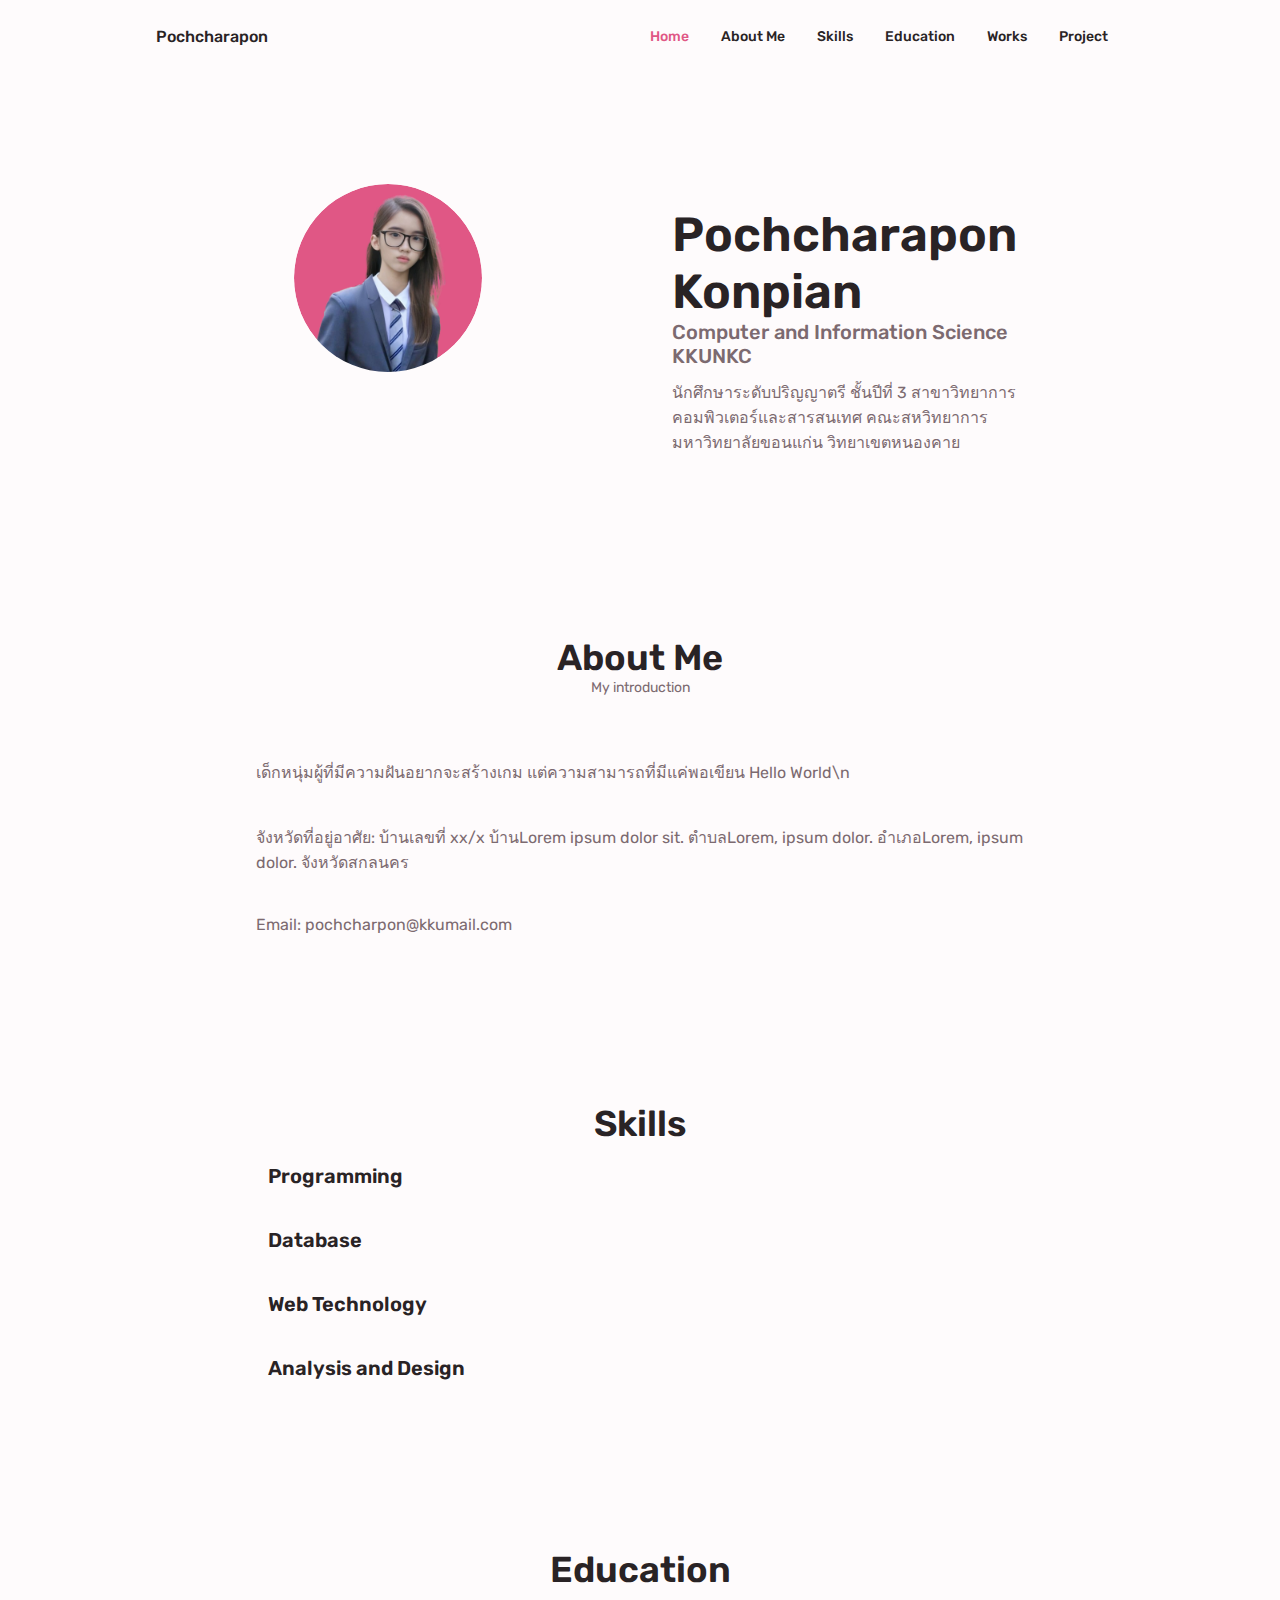
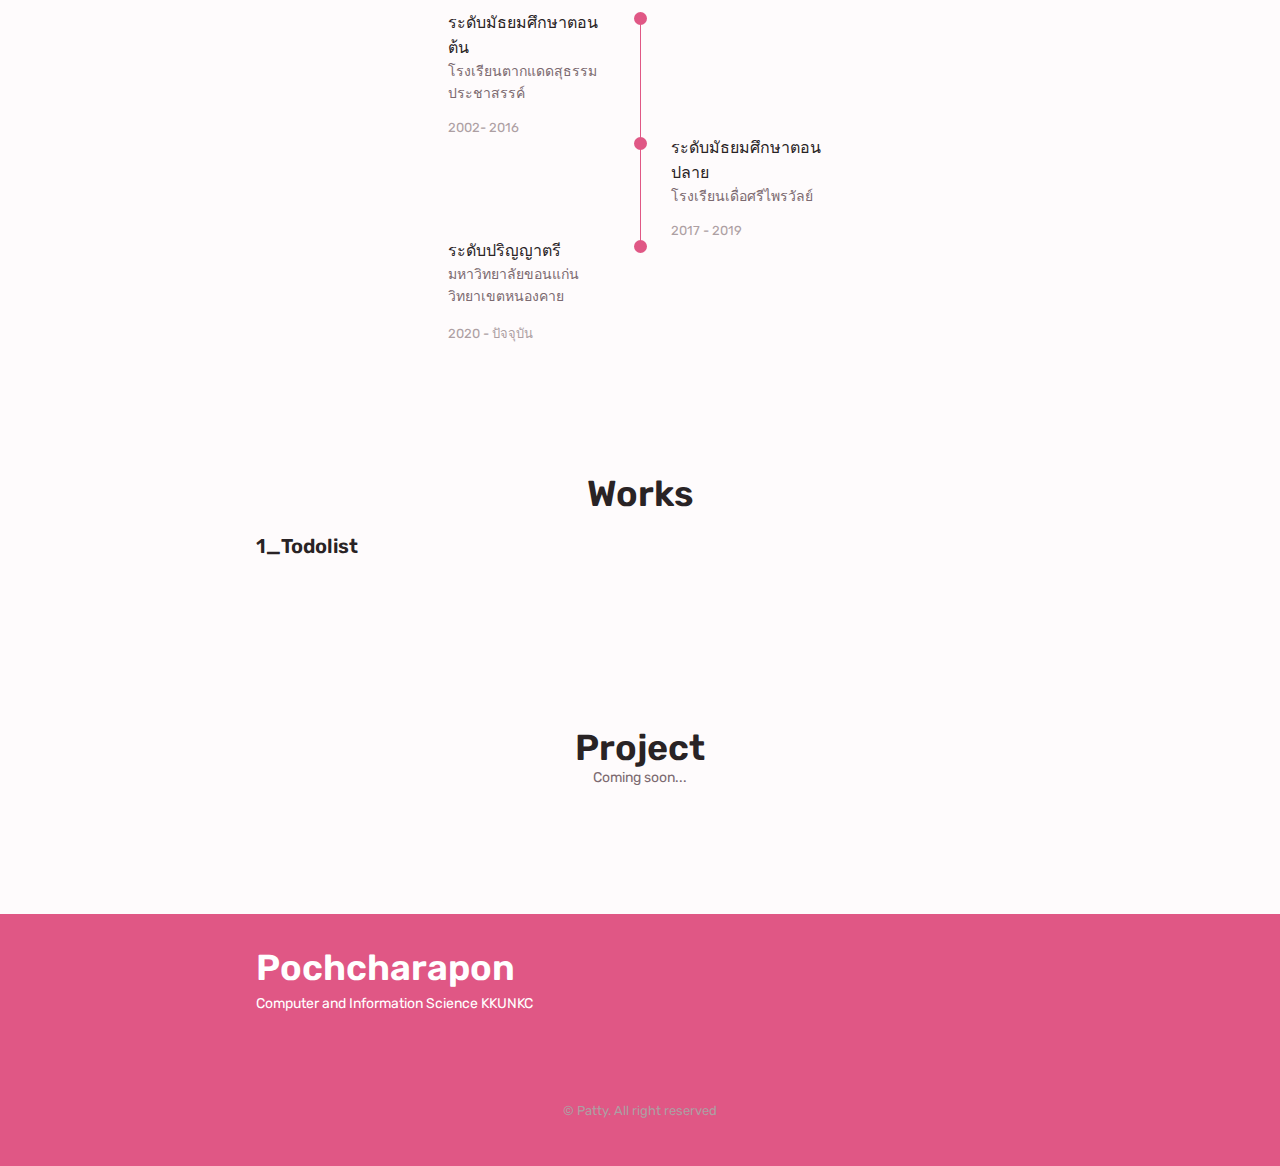
<file: index.html>
<!DOCTYPE html>
<html lang="en">
<head>
    <meta charset="UTF-8">
    <meta http-equiv="X-UA-Compatible" content="IE=edge">
    <meta name="viewport" content="width=device-width, initial-scale=1.0">
    <link rel="icon" type="image/x-icon" href="assets/img/ice_cream.ico">
    <link rel="stylesheet" href="assets/css/styles.css">
    <link rel="stylesheet" href="https://unicons.iconscout.com/release/v4.0.0/css/line.css">
    <title>My Portfolio</title>
</head>
<body>
    <header class="header" id="header">
        <nav class="nav container">
            <a href="" class="nav_logo">Pochcharapon</a>
            <div class="nav_menu" id="nav-menu">
                <ul class="nav_list grid">
                    <li class="nav_item">
                        <a href="#home" class="nav_link active-link">
                            <i class="uil uil-estate nav_icon"></i> Home
                        </a>
                    </li>
                    <li class="nav_item">
                        <a href="#about" class="nav_link">
                            <i class="uil uil-user nav_icon"></i> About Me
                        </a>
                    </li>
                    <li class="nav_item">
                        <a href="#skills" class="nav_link">
                            <i class="uil uil-bolt nav_icon"></i> Skills
                        </a>
                    </li>
                    <li class="nav_item">
                        <a href="#education" class="nav_link">
                            <i class="uil uil-graduation-cap nav_icon"></i></i> Education
                        </a>
                    </li>
                    <li class="nav_item">
                        <a href="#works" class="nav_link">
                            <i class="uil uil-book-open nav_icon"></i> Works
                        </a>
                    </li>
                    <li class="nav_item">
                        <a href="#project" class="nav_link">
                            <i class="uil uil-meeting-board nav_icon"></i> Project
                        </a>
                    </li>
                </ul>
                <i class="uil uil-times nav_close" id="nav-close"></i>
            </div>
            <div class="nav_btns">
                <i class="uil uil-moon change-theme" id="theme-button"></i>
                <div class="nav_toggle" id="nav-toggle">
                    <i class="uil uil-apps"></i> 
                </div>
            </div>
        </nav>
    </header>
    <main class="main">
        <section class="home section" id="home">
            <div class="home_container container grid">
                <div class="home_content grid">
                    <div class="home_social">
                        <a href="https://www.facebook.com/profile.php?id=100007749335246" target="_blank" class="home_social-icon">
                            <i class="uil uil-facebook"></i>
                        </a>
                        <a href="https://github.com/patty49032" target="_blank" class="home_social-icon">
                            <i class="uil uil-github"></i>
                        </a>
                    </div>
                    <div class="home_img">
                        <svg class="home_blob" xmlns="http://www.w3.org/2000/svg">
                            <mask id="mask0" mask-type="alpha">
                                <ellipse stroke-width="0" stroke="#000" ry="94" rx="94" id="svg_2" cy="94" cx="100" fill="#e05785"/>
                            </mask>
                            <g mask="url(#mask0)">
                             <title>Layer 1</title>
                             <ellipse stroke-width="0" stroke="#000" ry="94" rx="94" id="svg_2" cy="94" cx="100" fill="#e05785"/>
                             <image class="home_blob-img" x="" y="2" xlink:href="assets/img/profile2.png"/>
                            </g>
                        </svg>
                    </div>
                    <div class="home_data">
                        <h1 class="home_title">Pochcharapon Konpian</h1>
                        <h3 class="home_subtitle">Computer and Information Science KKUNKC</h3>
                        <p class="home_description">นักศึกษาระดับปริญญาตรี ชั้นปีที่ 3 สาขาวิทยาการคอมพิวเตอร์และสารสนเทศ คณะสหวิทยาการ มหาวิทยาลัยขอนแก่น วิทยาเขตหนองคาย</p>
                    </div>
                </div>
            </div>
        </section>
        <section class="about section" id="about">
            <h2 class="section_title">About Me</h2>
            <span class="section_subtitle">My introduction</span>
            <div class="about_container container grid">
                <div class="about_data">
                    <p class="about_description">เด็กหนุ่มผู้ที่มีความฝันอยากจะสร้างเกม แต่ความสามารถที่มีแค่พอเขียน Hello World\n</p>
                    <p class="about_description">จังหวัดที่อยู่อาศัย: บ้านเลขที่ xx/x บ้านLorem ipsum dolor sit. ตำบลLorem, ipsum dolor. อำเภอLorem, ipsum dolor. จังหวัดสกลนคร</p>
                    <p class="about_description">Email: pochcharpon@kkumail.com</p>
                </div>
            </div>
        </section>
        <section class="skills section" id="skills">
            <h2 class="section_title">Skills</h2><br>
            <div class="skills_container container grid">
                <div>
                    <div class="skills_content skills_close">
                        <div class="skills_header">
                            <i class="uil uil-brackets-curly skills_icon"></i>
                            <div>
                                <h1 class="skills_title">Programming</h1>
                            </div>
                            <i class="uil uil-angle-down skills_arrow"></i>
                        </div>
                        <div class="skills_list grid">
                            <div class="skills_data">
                                <div class="skills_titles">
                                    <h3 class="skills_name">Java</h3>
                                    <span class="skills_number">70%</span>
                                </div>
                                <div class="skills_bar">
                                    <span class="skills_percent skills_java"></span>
                                </div>
                            </div>
                            <div class="skills_data">
                                <div class="skills_titles">
                                    <h3 class="skills_name">Python</h3>
                                    <span class="skills_number">65%</span>
                                </div>
                                <div class="skills_bar">
                                    <span class="skills_percent skills_python"></span>
                                </div>
                            </div>
                            <div class="skills_data">
                                <div class="skills_titles">
                                    <h3 class="skills_name">JavaScript</h3>
                                    <span class="skills_number">70%</span>
                                </div>
                                <div class="skills_bar">
                                    <span class="skills_percent skills_js"></span>
                                </div>
                            </div>
                        </div>
                    </div>
                    <div class="skills_content skills_close">
                        <div class="skills_header">
                            <i class="uil uil-server-network-alt skills_icon"></i>
                            <div>
                                <h1 class="skills_title">Database</h1>
                            </div>
                            <i class="uil uil-angle-down skills_arrow"></i>
                        </div>
                        <div class="skills_list grid">
                            <div class="skills_data">
                                <div class="skills_titles">
                                    <h3 class="skills_name">Microsoft SQL Server</h3>
                                    <span class="skills_number">55%</span>
                                </div>
                                <div class="skills_bar">
                                    <span class="skills_percent skills_mssql"></span>
                                </div>
                            </div>
                            <div class="skills_data">
                                <div class="skills_titles">
                                    <h3 class="skills_name">My SQL</h3>
                                    <span class="skills_number">50%</span>
                                </div>
                                <div class="skills_bar">
                                    <span class="skills_percent skills_mysql"></span>
                                </div>
                            </div>
                            <div class="skills_data">
                                <div class="skills_titles">
                                    <h3 class="skills_name">Mongo DB</h3>
                                    <span class="skills_number">35%</span>
                                </div>
                                <div class="skills_bar">
                                    <span class="skills_percent skills_mongodb"></span>
                                </div>
                            </div>
                        </div>
                    </div>
                    <div class="skills_content skills_close">
                        <div class="skills_header">
                            <i class="uil uil-globe skills_icon"></i>
                            <div>
                                <h1 class="skills_title">Web Technology</h1>
                            </div>
                            <i class="uil uil-angle-down skills_arrow"></i>
                        </div>
                        <div class="skills_list grid">
                            <div class="skills_data">
                                <div class="skills_titles">
                                    <h3 class="skills_name">Node Js</h3>
                                    <span class="skills_number">55%</span>
                                </div>
                                <div class="skills_bar">
                                    <span class="skills_percent skills_node"></span>
                                </div>
                            </div>
                            <div class="skills_data">
                                <div class="skills_titles">
                                    <h3 class="skills_name">React</h3>
                                    <span class="skills_number">15%</span>
                                </div>
                                <div class="skills_bar">
                                    <span class="skills_percent skills_react"></span>
                                </div>
                            </div>
                        </div>
                    </div>
                    <div class="skills_content skills_close">
                        <div class="skills_header">
                            <i class="uil uil-chart-line skills_icon"></i>
                            <div>
                                <h1 class="skills_title">Analysis and Design</h1>
                            </div>
                            <i class="uil uil-angle-down skills_arrow"></i>
                        </div>
                        <div class="skills_list grid">
                            <div class="skills_data">
                                <div class="skills_titles">
                                    <h3 class="skills_name">Google Analytics</h3>
                                    <span class="skills_number">15%</span>
                                </div>
                                <div class="skills_bar">
                                    <span class="skills_percent skills_ganaly"></span>
                                </div>
                            </div>
                            <div class="skills_data">
                                <div class="skills_titles">
                                    <h3 class="skills_name">Figma</h3>
                                    <span class="skills_number">45%</span>
                                </div>
                                <div class="skills_bar">
                                    <span class="skills_percent skills_figma"></span>
                                </div>
                            </div>
                            <div class="skills_data">
                                <div class="skills_titles">
                                    <h3 class="skills_name">Adobe XD</h3>
                                    <span class="skills_number">40%</span>
                                </div>
                                <div class="skills_bar">
                                    <span class="skills_percent skills_adobexd"></span>
                                </div>
                            </div>
                        </div>
                    </div>
                </div>
            </div>
        </section>
        <section class="education section" id="education">
            <h2 class="section_title">Education</h2><br>
            <div class="education_container container">
                <div class="education_sections">
                    <div class="education_content">
                        <div class="education_data">
                            <div>
                                <h3 class="education_title">ระดับมัธยมศึกษาตอนต้น</h3>
                                <span class="education_subtitle">โรงเรียนตากแดดสุธรรมประชาสรรค์</span>
                                <div class="education_calendar">
                                    <i class="uil uil-calendar-alt"></i>
                                    2002- 2016
                                </div>
                            </div>
                            <div>
                                <span class="education_rounder"></span>
                                <span class="education_line"></span>
                            </div>
                        </div>
                        <div class="education_data">
                            <div></div> 
                            <div>
                                <span class="education_rounder"></span>
                                <span class="education_line"></span>
                            </div>
                            <div>
                                <h3 class="education_title">ระดับมัธยมศึกษาตอนปลาย</h3>
                                <span class="education_subtitle">โรงเรียนเดื่อศรีไพรวัลย์</span>
                                <div class="education_calendar">
                                    <i class="uil uil-calendar-alt"></i>
                                    2017 - 2019
                                </div>
                            </div>
                        </div>
                        <div class="education_data">
                            <div>
                                <h3 class="education_title">ระดับปริญญาตรี</h3>
                                <span class="education_subtitle">มหาวิทยาลัยขอนแก่น วิทยาเขตหนองคาย</span>
                                <div class="education_calendar">
                                    <i class="uil uil-calendar-alt"></i>
                                    2020 - ปัจจุบัน
                                </div>
                            </div>
                            <div>
                                <span class="education_rounder"></span>
                                <!-- <span class="education_line"></span> -->
                            </div>
                        </div>
                    </div>
                </div>
            </div>
        </section>
        <section class="works section" id="works">
            <h2 class="section_title">Works</h2><br>
            <!-- <span class="section_subtitle">Coming soon,,,</span> -->
            <div class="skills_container container grid">
                <div>
                    <a href="works/1_todolist.html">
                        <div class="skills_content">
                            <div class="skills_header">
                                <div>
                                    <h1 class="skills_title">1_Todolist</h1>
                                </div>
                                <i class="uil uil-arrow-right skills_arrow"></i>
                            </div>
                        </div>
                    </a>
                </div>
            </div>
        </section>
        <section class="project section" id="project">
            <h2 class="section_title">Project</h2>
            <span class="section_subtitle">Coming soon...</span>
        </section>
    </main>
    <footer class="footer">
        <div class="footer_bg">
            <div class="footer_container container" id="grid">
                <div>
                    <h1 class="footer_title">Pochcharapon</h1>
                    <span class="footer_subtitle">Computer and Information Science KKUNKC</span>
                </div>
                <br>
                <div class="footer_socials">
                    <a href="https://www.facebook.com/profile.php?id=100007749335246" target="_blank" class="footer_social">
                        <i class="uil uil-facebook-f"></i>
                    </a>
                </div>
                <p class="footer_copy">&#169; Patty. All right reserved</p>
            </div>
        </div>
    </footer>
    <script src="assets/js/index.js"></script>
</body>
</html>
</file>
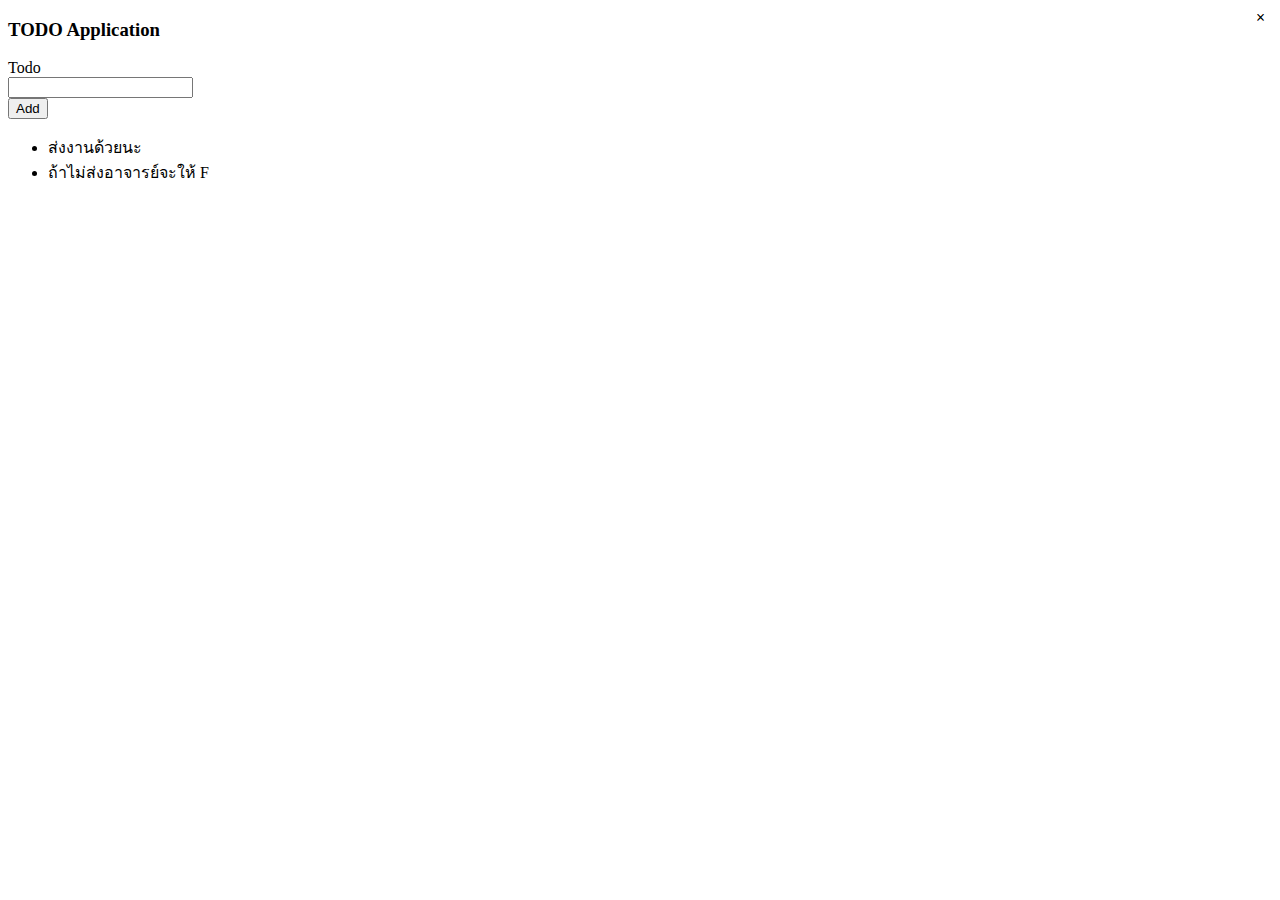
<file: works/1_todolist.html>
<!DOCTYPE html>
<html lang="en">
<head>
    <meta charset="UTF-8">
    <meta http-equiv="X-UA-Compatible" content="IE=edge">
    <meta name="viewport" content="width=device-width, initial-scale=1.0">
    <link href="https://cdn.jsdelivr.net/npm/bootstrap@5.2.0-beta1/dist/css/bootstrap.min.css" rel="stylesheet" integrity="sha384-0evHe/X+R7YkIZDRvuzKMRqM+OrBnVFBL6DOitfPri4tjfHxaWutUpFmBp4vmVor" crossorigin="anonymous">
    <link rel="stylesheet" href="css/work1.css">
    <title>Todolist</title>
</head>
<body>
    <div class="container">
        <h3 class="display-3">TODO Application</h3>
        <!-- input -->
        <div>
            <div class="mb-3 row">
                <label for="inputtodo" class="col-sm-2 col-form-label">Todo</label>
                <div class="col-sm-10">
                  <input type="text" class="form-control" id="inputtodo">
                </div>
              </div>
              <div class="mb-3 row">
                <label for="inputFahrenheit" class="col-sm-2 col-form-label"></label>
                <div class="col-sm-10">
                    <button id="addbtn" onclick="addTodo()" type="button" class="btn btn-primary">Add</button>
                </div>
              </div>
        </div>
        <!-- list -->
        <div>
            <ul id="todolist" class="list-group">
                <li class="list-group-item">ส่งงานด้วยนะ <span class="close">×</span></li>
                <li class="list-group-item">ถ้าไม่ส่งอาจารย์จะให้ F <span class="close">×</span></li>
              </ul>
        </div>
    </div>
    <script src="js/work1.js"></script>
<script src="https://cdn.jsdelivr.net/npm/bootstrap@5.2.0-beta1/dist/js/bootstrap.bundle.min.js" integrity="sha384-pprn3073KE6tl6bjs2QrFaJGz5/SUsLqktiwsUTF55Jfv3qYSDhgCecCxMW52nD2" crossorigin="anonymous"></script>
</body>
</html>
</file>
<file: assets/css/styles.css>
@import url('https://fonts.googleapis.com/css2?family=Rubik:wght@400;500;600&display=swap');

:root{
    --header-height: 3rem;

    --hue-color: 340;
    --first-color: hsl(var(--hue-color), 69%, 61%);
    --first-color-second: hsl(var(--hue-color), 69%, 61%);
    --first-color-alt: hsl(var(--hue-color), 57%, 53%);
    --first-color-lighter: hsl(var(--hue-color), 92%, 85%);
    --title-color: hsl(var(--hue-color), 8%, 15%);
    --text-color: hsl(var(--hue-color), 8%, 45%);
    --text-color-light: hsl(var(--hue-color), 8%, 65%);
    --input-color: hsl(var(--hue-color), 70%, 96%);
    --body-color: hsl(var(--hue-color), 60%, 99%);
    --container-color: #FFF;
    --scroll-bar-color: hsl(var(--hue-color), 12%, 90%);
    --scroll-thumb-color: hsl(var(--hue-color), 12%, 80%);

    --body-font: 'Rubik', sans-serif;

    --big-font-size: 2rem;
    --h1-font-size: 1.5rem;
    --h2-font-size: 1.25rem;
    --h3-font-size: 1.125rem;
    --normal-font-size: .938rem;
    --small-font-size: .813rem;
    --smaller-font-size: .75rem;

    --font-medium: 500;
    --font-semi-bold: 600;

    --mb-0-25: .25rem;
    --mb-0-5: .5rem;
    --mb-0-75: .75rem;
    --mb-1: 1rem;
    --mb-1-5: 1.5rem;
    --mb-2: 2rem;
    --mb-2-5: 2.5rem;
    --mb-3: 3rem;

    --z-tooltip: 10;
    --z-fixed: 100;
    --z-modal: 1000;
}

@media screen and (min-width: 968px) {
    :root{
        --big-font-size: 3rem;
        --h1-font-size: 2.25rem;
        --h2-font-size: 1.5rem;
        --h3-font-size: 1.25rem;
        --normal-font-size: 1rem;
        --small-font-size: .875rem;
        --smaller-font-size: .813rem;
    }
}

body.dark-theme{
    --first-color-second: hsl(var(--hue-color), 30%, 8%);
    --title-color: hsl(var(--hue-color), 8%, 95%);
    --text-color: hsl(var(--hue-color), 8%, 75%);
    --input-color: hsl(var(--hue-color), 29%, 16%);
    --body-color: hsl(var(--hue-color), 28%, 12%);
    --container-color: hsl(var(--hue-color), 29%, 16%);
    --scroll-bar-color: hsl(var(--hue-color), 12%, 48%);
    --scroll-thumb-color: hsl(var(--hue-color), 12%, 36%);
}

.nav_btns{
    display: flex;
    align-items: center;
}

.change-theme{
    font-size: 1.25rem;
    color: var(--title-color);
    margin-right: var(--mb-1);
    cursor: pointer;
}

.change-theme:hover{
    color: var(--first-color);
}

*{
    box-sizing: border-box;
    padding: 0;
    margin: 0;
}

html{
    scroll-behavior: smooth;
}

body{
    margin: 0 0 var(--header-height) 0;
    font-family: var(--body-font);
    font-size: var(--normal-font-size);
    background-color: var(--body-color);
    color: var(--text-color);
}

h1,h2,h3,h4{
    color: var(--title-color);
    font-weight: var(--font-semi-bold);
}

ul{
    list-style: none;
}

a{
    text-decoration: none;
}

img{
    max-width: 100%;
    height: auto;
}

.section{
    padding: 2rem 0 4rem;
}

.section_title{
    font-size: var(--h1-font-size);
}

.section_subtitle{
    display: block;
    font-size: var(--small-font-size);
    margin-bottom: var(--mb-3);
}

.section_title,.section_subtitle{
    text-align: center;
}

.container{
    max-width: 768px;
    margin-left: var(--mb-1-5);
    margin-right: var(--mb-1-5);
}

.grid{
    display: grid;
    gap: 1.5rem;
}

/* header nav*/
.header{
    width: 100%;
    position: fixed;
    bottom: 0;
    left: 0;
    z-index: var(--z-fixed);
    background-color: var(--body-color);
}

.nav{
    max-width: 968px;
    height: var(--header-height);
    display: flex;
    justify-content: space-between;
    align-items: center;
}

.nav_logo,.nav_toggle{
    color: var(--title-color);
    font-weight: var(--font-medium);
}

.nav_logo:hover{
    color: var(--first-color);
}

.nav_toggle{
    font-size: 1.1rem;
    cursor: pointer;
}

.nav_toggle:hover{
    color: var(--first-color);
}

@media screen and (max-width: 767px) {
    .nav_menu{
        position: fixed;
        bottom: -100%;
        left: 0;
        width: 100%;
        background-color: var(--body-color);
        padding: 2rem 1.5rem 4rem;
        box-shadow: 0 -1px 4px rgba(0, 0, 0, .15);
        border-radius: 1.5rem 1.5rem 0 0;
        transition: .3s;
    }
}

.nav_list{
    grid-template-columns: repeat(3, 1fr);
    gap: 2rem
}

.nav_link{
    display: flex;
    flex-direction: column;
    align-items: center;
    font-size: var(--small-font-size);
    color: var(--title-color);
    font-weight: var(--font-medium);
}

.nav_link:hover{
    color: var(--first-color);
}

.nav_icon{
    font-size: 1.2rem;
}

.nav_close{
    position: absolute;
    right: 1.3rem;
    bottom: .5rem;
    font-size: 1.5rem;
    cursor: pointer;
    color: var(--first-color);
}

.nav_close:hover{
    color: var(--first-color-alt);
}

.show-menu{
    bottom: 0;
}

.active-link{
    color: var(--first-color);
}

.scroll-header{
    box-shadow: 0 -1px 4px rgba(0, 0, 0, .15);
}

/* home */
.home_container{
    gap: 1rem;
}

.home_content{
    grid-template-columns: .5fr 3fr;
    padding-top: 3.5rem;
    align-items: center;
}

.home_social{
    display: grid;
    grid-template-columns: max-content;
    row-gap: 1rem;
}

.home_social-icon{
    font-size: 1.25rem;
    color: var(--first-color);
}

.home_social-icon:hover{
    color: var(--first-color-alt);
}

.home_blob{
    width: 200px;
    height: 200px;
    fill: var(--first-color);
}

.home_blob-img{
    width: 200px;
}

.home_data{
    grid-column: 1/3;
}

.home_title{
    font-size: var(--big-font-size);
}

.home_subtitle{
    font-size: var(--h3-font-size);
    color: var(--text-color);
    font-weight: var(--font-medium);
    margin-bottom: var(--mb-0-75);
}

.home_description{
    margin-bottom: var(--mb-2);
}

.about_description{
    text-align: center;
    margin-bottom: var(--mb-2-5);
}

/* skills */
.skills_container{
    row-gap: 0;
}

.skills_header{
    display: flex;
    align-items: center;
    margin-bottom: var(--mb-2-5);
    cursor: pointer;
}

.skills_icon,.skills_arrow{
    font-size: 2rem;
    color: var(--first-color);
}

.skills_icon{
    margin-right: var(--mb-0-75);
}

.skills_title{
    font-size: var(--h3-font-size);
}

.skills_arrow{
    margin-left: auto;
    transition: .4s;
}

.skills_list{
    row-gap: 1.5rem;
    padding-left: 2.7rem;
}

.skills_titles{
    display: flex;
    justify-content: space-between;
    margin-bottom: var(--mb-0-5);
}

.skills_name{
    font-size: var(--normal-font-size);
    font-weight: var(--font-medium);
}

.skills_bar,.skills_percent{
    height: 5px;
    border-radius: .25rem;
}

.skills_bar{
    background-color: var(--first-color-lighter);
}

.skills_percent{
    display: block;
    background-color: var(--first-color);
}

.skills_java{
    width: 70%;
}

.skills_python{
    width: 65%;
}

.skills_js{
    width: 70%;
}

.skills_mssql{
    width: 55%;
}

.skills_mysql{
    width: 50%;
}

.skills_mongodb{
    width: 50%;
}

.skills_node{
    width: 55%;
}

.skills_react{
    width: 15%;
}

.skills_ganaly{
    width: 15%;
}

.skills_figma{
    width: 45%;
}

.skills_adobexd{
    width: 40%;
}

.skills_close .skills_list{
    height: 0;
    overflow: hidden;
}

.skills_open .skills_list{
    height: max-content;
    margin-bottom: var(--mb-2-5);
}

.skills_open .skills_arrow{
    transform: rotate(-180deg);
}

/* education */

.education_data{
    display: grid;
    grid-template-columns: 1fr max-content 1fr;
    column-gap: 1.5rem;
}

.education_title{
    font-size: var(--normal-font-size);
    font-weight: var(--font-medium);
}

.education_subtitle{
    display: inline-block;
    font-size: var(--small-font-size);
    margin-bottom: var(--mb-1);
}

.education_calendar{
    font-size: var(--smaller-font-size);
    color: var(--text-color-light);
}

.education_rounder{
    display: inline-block;
    width: 13px;
    height: 13px;
    background-color: var(--first-color);
    border-radius: 50%;
}

.education_line{
    display: block;
    width: 1px;
    height: 100%;
    background-color: var(--first-color);
    transform: translate(6px, -7px);
}

/* footer */

.footer{
    padding-top: 2rem;
}

.footer_container{
    row-gap: 3.5rem;
}

.footer_bg{
    background-color: var(--first-color-second);
    padding: 2rem 0 3rem;
}

.footer_title{
    font-size: var(--h1-font-size);
    margin-bottom: var(--mb-0-25);
}

.footer_subtitle{
    font-size: var(--small-font-size);
}

.footer_social{
    font-size: 1.25rem;
    margin-right: var(--mb-1-5);
}

.footer_social:hover{
    color: var(--first-color-lighter);
}

.footer_copy{
    font-size: var(--smaller-font-size);
    text-align: center;
    color: var(--text-color-light);
    margin-top: var(--mb-3);
}

.footer_title,
.footer_subtitle,
.footer_social{
    color: #FFF;
}

::-webkit-scrollbar{
    width: .60rem;
    background-color: var(--scroll-bar-color);
    border-radius: .5rem;
}

::-webkit-scrollbar-thumb{
    background-color: var(--scroll-thumb-color);
    border-radius: .5rem;
}

::-webkit-scrollbar-thumb:hover{
    background-color: var(--text-color-light);
}

/* adjust screen size */
@media screen and (max-width: 350px) {
    .container{
        margin-left: var(--mb-1);
        margin-right: var(--mb-1);
    }

    .nav_menu{
        padding: 2rem .25rem 4rem;
    }

    .nav_list{
        column-gap: 0;
    }

    .home_content{
        grid-template-columns: .25fr 3fr;
    }

    .home_blob{
        width: 280px;
        height: 280px;

    }

    .skills_title{
        font-size: var(--normal-font-size);
    }

    .education_data{
        gap: .5rem;
    }
}


@media screen and (min-width: 568px) {
    .home_content{
        grid-template-columns: max-content 1fr 1fr;
    }

    .home_data{
        grid-column: initial;
    }

    .about_container,
    .skills_container{
        /* grid-template-columns: repeat(2, 1fr); */
    }

    .education_sections{
        display: grid;
        grid-template-columns: .6fr;
        justify-content: center;
    }
}

@media screen and (min-width: 768px) {
    .container{
        margin-left: auto;
        margin-right: auto;
    }

    body{
        margin: 0;
    }

    .section{
        padding: 6rem 0 2rem;
    }

    .section_subtitle{
        margin-bottom: 4rem;
    }

    .header{
        top: 0;
        bottom: initial;
    }

    .header,
    .main,
    .footer_container{
        padding: 0 1rem;
    }

    .nav{
        height: calc(var(--header-height) + 1.5rem);
        column-gap: 1rem;
    }

    .nav_icon,
    .nav_close,
    .nav_toggle{
        display: none;
    }

    .nav_list{
        display: flex;
        column-gap: 2rem;
    }

    .nav_menu{
        margin-left: auto;
    }

    .change-theme{
        margin: 0;
    }

    .home_container{
        row-gap: 5rem;
    }

    .home_content{
        padding-top: 5.5rem;
        column-gap: 2rem;
    }

    .home_blob{
        width: 270px;
    }

    .about_description{
        text-align: initial;
    }

    .education_sections{
        grid-template-columns: .5fr;
    }
}

@media screen and (min-width: 1024px){
    .header,
    .main,
    .footer_container{
        padding: 0;
    }

    .home_blob{
        width: 320px;
        height: 320px;
    }

    .home_social{
        transform: translateX(-6rem);
    }
}
</file>
<file: works/css/work1.css>
ul li{
    cursor: pointer;
}

.close {
    position: absolute;
    right: 0;
    top: 0;
    padding: 9px 15px 9px 15px;
}

.close:hover {
    background-color: #f44336;
    color: white;
  }
</file>
